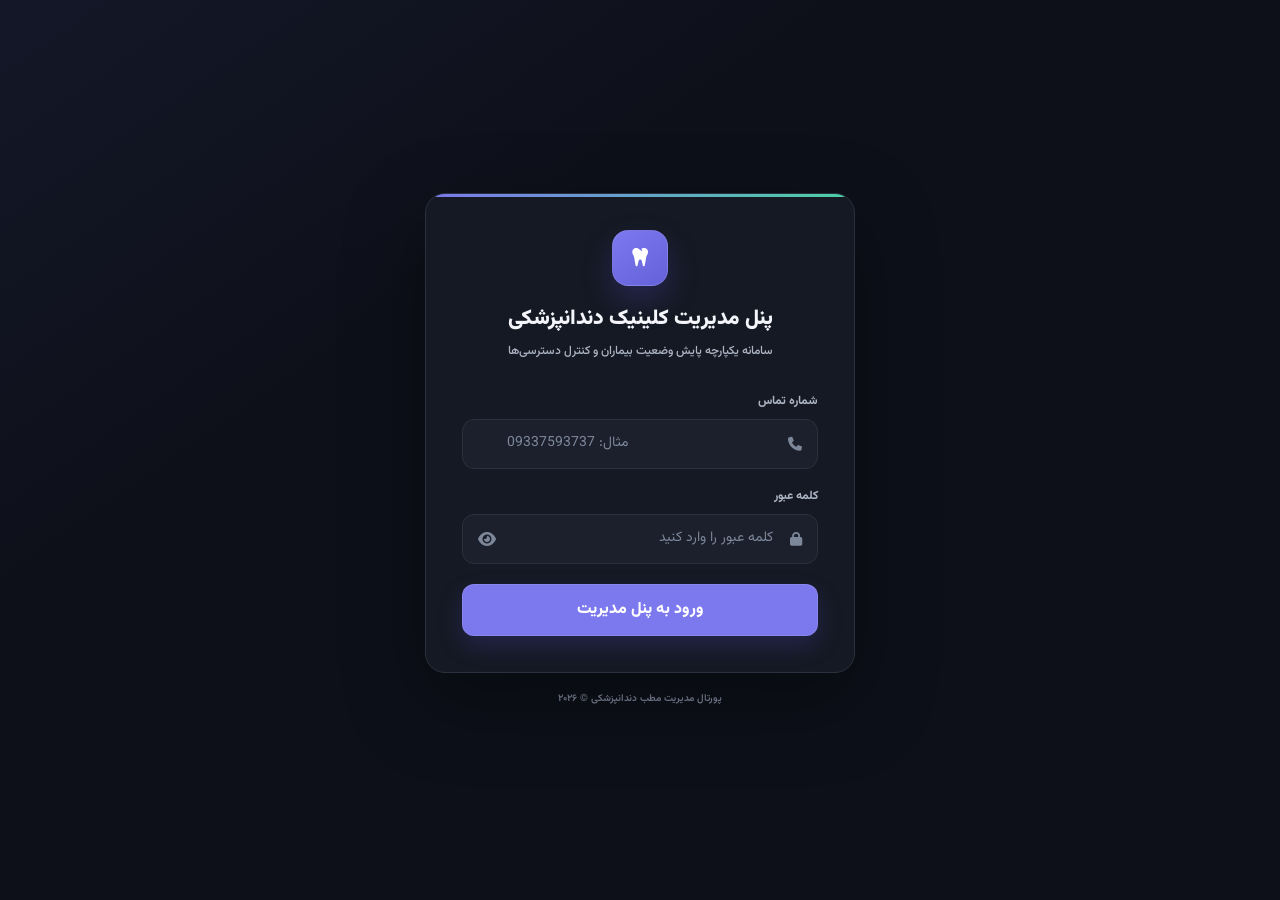
<file: index.html>
<!DOCTYPE html>
<html lang="fa" dir="rtl">
<head>
    <meta charset="UTF-8">
    <meta name="viewport" content="width=device-width, initial-scale=1.0, viewport-fit=cover">
    <meta name="theme-color" content="#0d1019">
    <title>ورود به پنل مدیریت کلینیک</title>
    <link rel="preconnect" href="https://fonts.googleapis.com">
    <link rel="preconnect" href="https://fonts.gstatic.com" crossorigin>
    <link rel="preconnect" href="https://cdnjs.cloudflare.com" crossorigin>
    <link href="https://fonts.googleapis.com/css2?family=Vazirmatn:wght@300;400;500;600;700;800;900&display=swap" rel="stylesheet">
    <link rel="stylesheet" href="https://cdnjs.cloudflare.com/ajax/libs/font-awesome/6.5.0/css/all.min.css">
    <link rel="stylesheet" href="css/login.css">
</head>
<body>
    <main class="login-shell">
        <section class="login-card" id="loginCard" aria-labelledby="loginTitle">
            <header class="login-header">
                <div class="login-brand-mark" aria-hidden="true">
                    <i class="fas fa-tooth"></i>
                </div>
                <h1 id="loginTitle">پنل مدیریت کلینیک دندانپزشکی</h1>
                <p>سامانه یکپارچه پایش وضعیت بیماران و کنترل دسترسی‌ها</p>
            </header>

            <div id="errorAlert" class="login-alert" role="alert" aria-live="assertive" hidden>
                <i class="fas fa-circle-exclamation" aria-hidden="true"></i>
                <span id="errorMessage">نام کاربری یا کلمه عبور اشتباه است</span>
            </div>

            <form id="loginForm" class="login-form" novalidate>
                <div class="login-field">
                    <label for="username">شماره تماس</label>
                    <div class="login-input-shell">
                        <i class="fas fa-phone login-input-icon" aria-hidden="true"></i>
                        <input type="tel" id="username" class="login-input" placeholder="مثال: 09337593737" required inputmode="numeric" autocomplete="username" dir="ltr" aria-describedby="errorMessage">
                    </div>
                </div>

                <div class="login-field">
                    <label for="password">کلمه عبور</label>
                    <div class="login-input-shell">
                        <i class="fas fa-lock login-input-icon" aria-hidden="true"></i>
                        <input type="password" id="password" class="login-input" placeholder="کلمه عبور را وارد کنید" required autocomplete="current-password" aria-describedby="errorMessage">
                        <button class="password-toggle" id="passwordToggle" type="button" aria-label="نمایش کلمه عبور" aria-pressed="false">
                            <i class="fas fa-eye" aria-hidden="true"></i>
                        </button>
                    </div>
                </div>

                <button type="submit" class="login-submit" id="submitBtn" aria-busy="false">
                    <span id="btnText">ورود به پنل مدیریت</span>
                    <span class="spinner" id="btnSpinner" aria-hidden="true"></span>
                </button>
            </form>
        </section>
        <p class="login-footer">پورتال مدیریت مطب دندانپزشکی © ۲۰۲۶</p>
    </main>

    <script src="js/vendor/supabase-2.110.7.js"></script>
    <script src="js/supabaseClient.js"></script>
    <script src="js/database.js"></script>
    <script src="js/auth.js"></script>
    <script src="js/login.js"></script>
</body>
</html>
</file>
<file: css/login.css>
:root {
    color-scheme: dark;
    --login-bg: #0d1019;
    --login-surface: #151923;
    --login-surface-soft: #1b202c;
    --login-text: #f3f5fa;
    --login-text-soft: #adb5c5;
    --login-text-muted: #7d879a;
    --login-border: #2a303d;
    --login-primary: #7c78ee;
    --login-primary-strong: #6561d8;
    --login-danger: #f07a84;
    --login-danger-soft: rgba(240, 122, 132, .1);
    --login-success: #4bd1a4;
    --login-shadow: 0 28px 80px rgba(0, 0, 0, .34);
    --login-ease: cubic-bezier(.2, .8, .2, 1);
}

* {
    box-sizing: border-box;
}

html {
    min-width: 320px;
    background: var(--login-bg);
}

body {
    display: grid;
    min-height: 100vh;
    min-height: 100svh;
    margin: 0;
    padding: 32px 20px;
    place-items: center;
    overflow-x: hidden;
    background:
        linear-gradient(145deg, rgba(124, 120, 238, .07), transparent 34%),
        var(--login-bg);
    color: var(--login-text);
    font-family: "Vazirmatn", sans-serif;
    line-height: 1.65;
    -webkit-font-smoothing: antialiased;
    text-rendering: optimizeLegibility;
}

button,
input {
    font: inherit;
}

button {
    -webkit-tap-highlight-color: transparent;
}

.login-shell {
    width: min(430px, 100%);
}

.login-card {
    position: relative;
    padding: 36px;
    overflow: hidden;
    border: 1px solid var(--login-border);
    border-radius: 20px;
    background: var(--login-surface);
    box-shadow: var(--login-shadow);
}

.login-card::before {
    position: absolute;
    inset: 0 0 auto;
    height: 3px;
    background: linear-gradient(90deg, var(--login-primary), #4bd1a4);
    content: "";
}

.login-header {
    margin-bottom: 30px;
    text-align: center;
}

.login-brand-mark {
    display: grid;
    width: 56px;
    height: 56px;
    margin: 0 auto 17px;
    place-items: center;
    border: 1px solid rgba(255, 255, 255, .1);
    border-radius: 16px;
    background: linear-gradient(145deg, var(--login-primary), var(--login-primary-strong));
    box-shadow: 0 14px 30px rgba(85, 81, 203, .26);
    color: #fff;
    font-size: 21px;
}

.login-header h1 {
    margin: 0;
    color: var(--login-text);
    font-size: 21px;
    font-weight: 900;
    letter-spacing: 0;
    line-height: 1.5;
}

.login-header p {
    max-width: 330px;
    margin: 8px auto 0;
    color: var(--login-text-soft);
    font-size: 12px;
    font-weight: 500;
}

.login-alert {
    display: flex;
    min-height: 44px;
    align-items: center;
    justify-content: center;
    gap: 9px;
    margin-bottom: 20px;
    padding: 10px 13px;
    border: 1px solid rgba(240, 122, 132, .24);
    border-radius: 11px;
    background: var(--login-danger-soft);
    color: #ff9ca5;
    font-size: 12px;
    font-weight: 650;
    text-align: center;
}

.login-alert[hidden] {
    display: none;
}

.login-alert i {
    flex: 0 0 auto;
    color: var(--login-danger);
}

.login-form {
    display: grid;
    gap: 18px;
}

.login-field {
    display: grid;
    gap: 7px;
}

.login-field label {
    color: var(--login-text-soft);
    font-size: 12px;
    font-weight: 700;
}

.login-input-shell {
    position: relative;
    display: flex;
    align-items: center;
}

.login-input {
    width: 100%;
    min-height: 50px;
    padding: 12px 44px 12px 44px;
    border: 1px solid var(--login-border);
    border-radius: 12px;
    outline: none;
    background: var(--login-surface-soft);
    color: var(--login-text);
    font-size: 14px;
    transition: border-color .2s ease, background-color .2s ease, box-shadow .2s ease;
}

.login-input:hover {
    border-color: #3a4252;
}

.login-input:focus {
    border-color: var(--login-primary);
    background: #1d2230;
    box-shadow: 0 0 0 4px rgba(124, 120, 238, .14);
}

.login-input::placeholder {
    color: var(--login-text-muted);
    opacity: 1;
}

.login-input[aria-invalid="true"] {
    border-color: var(--login-danger);
    box-shadow: 0 0 0 4px rgba(240, 122, 132, .12);
}

.login-input-icon {
    position: absolute;
    right: 16px;
    z-index: 1;
    color: var(--login-text-muted);
    font-size: 14px;
    pointer-events: none;
    transition: color .2s ease;
}

.login-input-shell:focus-within .login-input-icon {
    color: var(--login-primary);
}

.password-toggle {
    position: absolute;
    left: 7px;
    display: grid;
    width: 36px;
    height: 36px;
    place-items: center;
    border: 0;
    border-radius: 9px;
    background: transparent;
    color: var(--login-text-muted);
    cursor: pointer;
    transition: background-color .2s ease, color .2s ease;
}

.password-toggle:hover,
.password-toggle:focus-visible {
    outline: none;
    background: rgba(255, 255, 255, .06);
    color: var(--login-text);
}

.login-submit {
    display: flex;
    width: 100%;
    min-height: 50px;
    align-items: center;
    justify-content: center;
    gap: 9px;
    margin-top: 2px;
    padding: 12px 18px;
    border: 1px solid rgba(255, 255, 255, .1);
    border-radius: 12px;
    background: var(--login-primary);
    box-shadow: 0 10px 24px rgba(85, 81, 203, .24);
    color: #fff;
    cursor: pointer;
    font-weight: 800;
    transition: transform .2s var(--login-ease), background-color .2s ease, box-shadow .2s ease;
}

.login-submit:hover:not(:disabled) {
    background: #8581f2;
    box-shadow: 0 14px 30px rgba(85, 81, 203, .3);
    transform: translateY(-1px);
}

.login-submit:active:not(:disabled) {
    transform: translateY(0);
}

.login-submit:focus-visible {
    outline: 3px solid rgba(124, 120, 238, .3);
    outline-offset: 3px;
}

.login-submit:disabled {
    cursor: wait;
    opacity: .72;
}

.login-submit.is-success {
    background: #168764;
    box-shadow: 0 10px 24px rgba(22, 135, 100, .22);
}

.spinner {
    display: none;
    width: 18px;
    height: 18px;
    border: 2px solid rgba(255, 255, 255, .35);
    border-top-color: #fff;
    border-radius: 50%;
    animation: login-spin .75s linear infinite;
}

.login-submit[aria-busy="true"] .spinner {
    display: block;
}

.login-footer {
    margin: 18px 0 0;
    color: var(--login-text-muted);
    font-size: 10px;
    font-weight: 600;
    text-align: center;
}

@keyframes login-spin {
    to {
        transform: rotate(360deg);
    }
}

@keyframes login-shake {
    0%,
    100% {
        transform: translateX(0);
    }
    25% {
        transform: translateX(-5px);
    }
    75% {
        transform: translateX(5px);
    }
}

.shake {
    animation: login-shake .3s ease-in-out;
}

@media (max-width: 520px) {
    body {
        align-items: start;
        padding: max(22px, env(safe-area-inset-top)) 14px max(22px, env(safe-area-inset-bottom));
    }

    .login-shell {
        margin-top: 5vh;
    }

    .login-card {
        padding: 28px 22px;
        border-radius: 16px;
    }

    .login-header {
        margin-bottom: 25px;
    }

    .login-header h1 {
        font-size: 19px;
    }
}

@media (prefers-reduced-motion: reduce) {
    *,
    *::before,
    *::after {
        scroll-behavior: auto !important;
        animation-duration: .01ms !important;
        animation-iteration-count: 1 !important;
        transition-duration: .01ms !important;
    }
}
</file>
<file: css/dashboard.css>
:root {
    color-scheme: light;
    --bg: #f5f7fb;
    --surface: #ffffff;
    --surface-soft: #f8fafc;
    --surface-raised: #ffffff;
    --text: #162033;
    --text-soft: #5f6b7e;
    --text-muted: #8a94a6;
    --border: #e7eaf0;
    --border-strong: #d9dee8;
    --primary: #5b5bd6;
    --primary-strong: #4848bd;
    --primary-soft: #eeeeff;
    --green: #16a879;
    --green-soft: #e8f8f2;
    --amber: #e59734;
    --amber-soft: #fff5e6;
    --red: #df5b67;
    --red-soft: #fff0f1;
    --sidebar: #151a2d;
    --sidebar-soft: #20263c;
    --sidebar-text: #f7f8fc;
    --sidebar-muted: #9da6bd;
    --shadow-sm: 0 1px 2px rgba(16, 24, 40, .03), 0 5px 18px rgba(16, 24, 40, .035);
    --shadow-md: 0 18px 48px rgba(31, 38, 60, .09);
    --radius-sm: 12px;
    --radius-md: 18px;
    --radius-lg: 24px;
    --sidebar-width: 274px;
    --ease: cubic-bezier(.2, .8, .2, 1);
}

body.dark {
    color-scheme: dark;
    --bg: #0d1019;
    --surface: #151923;
    --surface-soft: #1b202c;
    --surface-raised: #1b202c;
    --text: #f3f5fa;
    --text-soft: #adb5c5;
    --text-muted: #7d879a;
    --border: #252b38;
    --border-strong: #343b4b;
    --primary: #8b87f5;
    --primary-strong: #a19efa;
    --primary-soft: #262547;
    --green: #4bd1a4;
    --green-soft: #17372f;
    --amber: #f1b65f;
    --amber-soft: #3b2d19;
    --red: #f07a84;
    --red-soft: #3b2027;
    --sidebar: #11141f;
    --sidebar-soft: #1b1f2d;
    --shadow-sm: 0 1px 2px rgba(0, 0, 0, .2), 0 10px 24px rgba(0, 0, 0, .12);
    --shadow-md: 0 22px 60px rgba(0, 0, 0, .28);
}

* {
    box-sizing: border-box;
}

html {
    scroll-behavior: smooth;
}

body {
    margin: 0;
    min-width: 320px;
    background: var(--bg);
    color: var(--text);
    font-family: "Vazirmatn", sans-serif;
    font-size: 14px;
    line-height: 1.65;
    transition: background-color .25s ease, color .25s ease;
}

.hidden {
    display: none !important;
}

body.modal-open {
    overflow: hidden;
}

button,
input,
select {
    font: inherit;
}

button,
a {
    -webkit-tap-highlight-color: transparent;
}

button {
    color: inherit;
}

a {
    color: inherit;
    text-decoration: none;
}

.skip-link {
    position: fixed;
    top: 12px;
    right: 12px;
    z-index: 1000;
    padding: 10px 16px;
    border-radius: 10px;
    background: var(--text);
    color: var(--surface);
    transform: translateY(-150%);
}

.skip-link:focus {
    transform: translateY(0);
}

.app-shell {
    min-height: 100vh;
}

.sidebar {
    position: fixed;
    inset: 0 0 0 auto;
    z-index: 70;
    display: flex;
    width: var(--sidebar-width);
    flex-direction: column;
    padding: 22px 18px 18px;
    overflow: hidden;
    background: var(--sidebar);
    color: var(--sidebar-text);
    transition: transform .35s var(--ease);
}

.sidebar::before {
    position: absolute;
    top: -120px;
    right: -120px;
    width: 280px;
    height: 280px;
    border-radius: 50%;
    background: radial-gradient(circle, rgba(115, 111, 242, .18), transparent 68%);
    content: "";
    pointer-events: none;
}

.sidebar-brand,
.sidebar-profile,
.clinic-status {
    position: relative;
    z-index: 1;
}

.sidebar-brand {
    display: flex;
    align-items: center;
    gap: 12px;
    padding: 4px 4px 24px;
    border-bottom: 1px solid rgba(255, 255, 255, .08);
}

.brand-mark {
    display: grid;
    width: 44px;
    height: 44px;
    flex: 0 0 44px;
    place-items: center;
    border: 1px solid rgba(255, 255, 255, .14);
    border-radius: 14px;
    background: linear-gradient(145deg, #706df0, #4e4bb9);
    box-shadow: 0 9px 22px rgba(62, 58, 175, .35);
    font-size: 18px;
}

.brand-copy {
    min-width: 0;
}

.brand-copy strong,
.brand-copy span {
    display: block;
}

.brand-copy strong {
    font-size: 14px;
    font-weight: 800;
}

.brand-copy span {
    margin-top: 2px;
    color: var(--sidebar-muted);
    font-size: 10px;
}

.sidebar-close {
    display: none !important;
    margin-right: auto;
    background: rgba(255, 255, 255, .08) !important;
    color: #fff !important;
}

.sidebar-nav {
    flex: 1;
    margin: 24px 0;
    overflow-y: auto;
    scrollbar-width: none;
}

.sidebar-nav::-webkit-scrollbar {
    display: none;
}

.nav-label {
    display: block;
    margin: 0 12px 9px;
    color: #7e879e;
    font-size: 10px;
    font-weight: 700;
}

.nav-label-spaced {
    margin-top: 25px;
}

.nav-item {
    display: flex;
    width: 100%;
    min-height: 45px;
    align-items: center;
    gap: 12px;
    margin-bottom: 5px;
    padding: 0 13px;
    border: 0;
    border-radius: 12px;
    background: transparent;
    color: var(--sidebar-muted);
    cursor: pointer;
    font-size: 12px;
    font-weight: 600;
    text-align: right;
    transition: background .2s ease, color .2s ease, transform .2s ease;
}

.nav-item:hover,
.nav-item:focus-visible {
    background: rgba(255, 255, 255, .065);
    color: #fff;
    outline: none;
    transform: translateX(-2px);
}

.nav-item.is-active {
    background: linear-gradient(90deg, rgba(109, 105, 235, .25), rgba(109, 105, 235, .14));
    color: #fff;
    box-shadow: inset -3px 0 #7773ee;
}

.nav-item i {
    width: 18px;
    color: #929bb2;
    font-size: 14px;
    text-align: center;
}

.nav-item.is-active i {
    color: #aaa8ff;
}

.nav-item kbd,
.command-search kbd,
.search-field kbd {
    margin-right: auto;
    border: 1px solid rgba(255, 255, 255, .12);
    border-radius: 6px;
    color: #858ea4;
    font-family: inherit;
    font-size: 9px;
    font-weight: 600;
    line-height: 20px;
    padding-inline: 6px;
}

.nav-count,
.theme-state-label {
    margin-right: auto;
    color: #a8b0c4;
    font-size: 10px;
}

.sidebar-footer {
    position: relative;
}

.clinic-status {
    --sidebar-health-accent: #f1b65f;
    display: grid;
    width: 100%;
    grid-template-columns: auto minmax(0, 1fr) auto;
    align-items: center;
    gap: 10px;
    margin-bottom: 10px;
    padding: 12px;
    border: 1px solid color-mix(in srgb, var(--sidebar-health-accent) 20%, rgba(255, 255, 255, .07));
    border-radius: 12px;
    outline: 0;
    background: color-mix(in srgb, var(--sidebar-health-accent) 5%, rgba(255, 255, 255, .035));
    color: inherit;
    cursor: pointer;
    font-family: inherit;
    text-align: right;
    transition: border-color .2s ease, background .2s ease, transform .2s var(--ease);
}

.clinic-status:hover,
.clinic-status:focus-visible {
    border-color: color-mix(in srgb, var(--sidebar-health-accent) 42%, rgba(255, 255, 255, .1));
    background: color-mix(in srgb, var(--sidebar-health-accent) 9%, rgba(255, 255, 255, .04));
    transform: translateY(-1px);
}

.clinic-status[data-state="healthy"] {
    --sidebar-health-accent: #45d29f;
}

.clinic-status[data-state="degraded"],
.clinic-status[data-state="checking"] {
    --sidebar-health-accent: #f1b65f;
}

.clinic-status[data-state="offline"],
.clinic-status[data-state="error"] {
    --sidebar-health-accent: #ff7e89;
}

.status-indicator {
    width: 8px;
    height: 8px;
    flex: 0 0 8px;
    border-radius: 50%;
    background: var(--sidebar-health-accent);
    box-shadow: 0 0 0 5px color-mix(in srgb, var(--sidebar-health-accent) 12%, transparent);
    color: var(--sidebar-health-accent);
}

.clinic-status[data-state="checking"] .status-indicator {
    animation: healthPulse 1.5s ease-in-out infinite;
}

.clinic-status-copy,
.clinic-status-copy strong,
.clinic-status-copy span {
    display: block;
}

.clinic-status-copy {
    min-width: 0;
}

.clinic-status-copy strong {
    overflow: hidden;
    font-size: 10px;
    text-overflow: ellipsis;
    white-space: nowrap;
}

.clinic-status-copy span {
    margin-top: 2px;
    overflow: hidden;
    color: var(--sidebar-muted);
    font-size: 8px;
    text-overflow: ellipsis;
    white-space: nowrap;
}

.clinic-status-arrow {
    color: color-mix(in srgb, var(--sidebar-health-accent) 65%, var(--sidebar-muted));
    font-size: 9px;
    transition: transform .2s var(--ease);
}

.clinic-status:hover .clinic-status-arrow,
.clinic-status:focus-visible .clinic-status-arrow {
    transform: translateX(-2px);
}

.sidebar-profile {
    display: flex;
    width: 100%;
    align-items: center;
    gap: 10px;
    padding: 10px;
    border: 0;
    border-radius: 13px;
    background: transparent;
    color: inherit;
    cursor: pointer;
    text-align: right;
    transition: background .2s ease;
}

.sidebar-profile:hover {
    background: rgba(255, 255, 255, .06);
}

.profile-avatar {
    display: grid;
    width: 38px;
    height: 38px;
    flex: 0 0 38px;
    place-items: center;
    border: 1px solid rgba(255, 255, 255, .1);
    border-radius: 12px;
    background: var(--sidebar-soft);
    color: #b9b7ff;
}

.profile-copy {
    flex: 1;
}

.profile-copy strong,
.profile-copy small {
    display: block;
}

.profile-copy strong {
    font-size: 10px;
}

.profile-copy small {
    color: var(--sidebar-muted);
    font-size: 8px;
}

.sidebar-profile > i {
    color: #7e879c;
}

.settings-dropdown {
    position: absolute;
    right: 0;
    bottom: 58px;
    left: 0;
    z-index: 10;
    visibility: hidden;
    padding: 8px;
    border: 1px solid rgba(255, 255, 255, .1);
    border-radius: 15px;
    background: #242a3c;
    box-shadow: 0 20px 55px rgba(0, 0, 0, .34);
    opacity: 0;
    transform: translateY(8px) scale(.97);
    transform-origin: bottom;
    transition: .2s var(--ease);
}

.settings-dropdown.is-open {
    visibility: visible;
    opacity: 1;
    transform: translateY(0) scale(1);
}

.settings-heading,
.settings-row {
    display: flex;
    align-items: center;
    justify-content: space-between;
}

.settings-heading {
    padding: 7px 9px 10px;
    color: #adb5c8;
    font-size: 9px;
}

.role-badge {
    padding: 2px 7px;
    border-radius: 20px;
    background: rgba(117, 112, 238, .18);
    color: #b7b4ff;
}

.settings-row {
    width: 100%;
    padding: 10px;
    border: 0;
    border-radius: 10px;
    background: transparent;
    color: #e7e9ef;
    cursor: pointer;
    font-size: 10px;
    text-align: right;
}

.settings-row:hover {
    background: rgba(255, 255, 255, .06);
}

.settings-row i {
    width: 18px;
    color: #a9a6ff;
}

.settings-danger {
    color: #ff9da5;
}

.settings-danger i {
    color: #ff7e89;
}

.workspace {
    min-height: 100vh;
    margin-right: var(--sidebar-width);
}

.topbar {
    position: sticky;
    top: 0;
    z-index: 40;
    display: flex;
    min-height: 82px;
    align-items: center;
    justify-content: space-between;
    gap: 20px;
    padding: 15px clamp(22px, 3vw, 46px);
    border-bottom: 1px solid color-mix(in srgb, var(--border) 80%, transparent);
    background: color-mix(in srgb, var(--bg) 86%, transparent);
    backdrop-filter: blur(10px);
    -webkit-backdrop-filter: blur(10px);
}

.topbar-start,
.topbar-actions,
.welcome-actions,
.panel-header,
.section-header {
    display: flex;
    align-items: center;
}

.topbar-start {
    gap: 13px;
}

.page-heading .eyebrow {
    display: block;
    color: var(--text-muted);
    font-size: 9px;
    font-weight: 700;
}

.page-heading h1 {
    margin: 1px 0 0;
    font-size: 18px;
    font-weight: 800;
    letter-spacing: -.025em;
}

.topbar-actions {
    gap: 10px;
}

.icon-button,
.view-toggle button,
.panel-action {
    display: grid;
    width: 40px;
    height: 40px;
    place-items: center;
    border: 1px solid var(--border);
    border-radius: 12px;
    background: var(--surface);
    color: var(--text-soft);
    cursor: pointer;
    box-shadow: var(--shadow-sm);
    transition: transform .2s var(--ease), border-color .2s ease, color .2s ease, background .2s ease;
}

.icon-button:hover,
.view-toggle button:hover,
.panel-action:hover {
    border-color: var(--border-strong);
    color: var(--primary);
    transform: translateY(-1px);
}

.mobile-menu-button {
    display: none;
}

.command-search {
    display: flex;
    width: min(280px, 24vw);
    height: 40px;
    align-items: center;
    gap: 9px;
    padding: 0 12px;
    border: 1px solid var(--border);
    border-radius: 12px;
    background: var(--surface);
    color: var(--text-muted);
    cursor: pointer;
    font-size: 10px;
    text-align: right;
    box-shadow: var(--shadow-sm);
    transition: border-color .2s ease, box-shadow .2s ease;
}

.command-search:hover {
    border-color: color-mix(in srgb, var(--primary) 45%, var(--border));
    box-shadow: 0 0 0 3px var(--primary-soft);
}

.command-search kbd,
.search-field kbd {
    border-color: var(--border);
    color: var(--text-muted);
}

.primary-button,
.secondary-button {
    display: inline-flex;
    min-height: 40px;
    align-items: center;
    justify-content: center;
    gap: 8px;
    padding: 0 16px;
    border: 1px solid transparent;
    border-radius: 12px;
    cursor: pointer;
    font-size: 10px;
    font-weight: 800;
    transition: transform .2s var(--ease), box-shadow .2s ease, background .2s ease;
}

.primary-button {
    background: var(--primary);
    color: #fff;
    box-shadow: 0 9px 22px color-mix(in srgb, var(--primary) 25%, transparent);
}

.primary-button:hover {
    background: var(--primary-strong);
    box-shadow: 0 12px 28px color-mix(in srgb, var(--primary) 32%, transparent);
    transform: translateY(-2px);
}

.secondary-button {
    border-color: var(--border);
    background: var(--surface);
    color: var(--text-soft);
}

.secondary-button:hover {
    border-color: var(--border-strong);
    color: var(--primary);
    transform: translateY(-1px);
}

main {
    width: min(1480px, 100%);
    margin: 0 auto;
    padding: 30px clamp(22px, 3vw, 46px) 80px;
}

.welcome-strip {
    position: relative;
    display: flex;
    min-height: 148px;
    align-items: center;
    justify-content: space-between;
    gap: 30px;
    margin-bottom: 22px;
    padding: 27px 30px;
    overflow: hidden;
    border: 1px solid var(--border);
    border-radius: var(--radius-lg);
    background:
        linear-gradient(100deg, color-mix(in srgb, var(--surface) 96%, var(--primary) 4%), var(--surface));
    box-shadow: var(--shadow-sm);
}

.welcome-strip::after {
    position: absolute;
    top: 50%;
    left: 2%;
    width: 230px;
    height: 230px;
    border: 1px solid color-mix(in srgb, var(--primary) 10%, transparent);
    border-radius: 50%;
    box-shadow: 0 0 0 34px color-mix(in srgb, var(--primary) 3%, transparent), 0 0 0 70px color-mix(in srgb, var(--primary) 2%, transparent);
    content: "";
    pointer-events: none;
    transform: translateY(-50%);
}

.welcome-strip > * {
    position: relative;
    z-index: 1;
}

.section-kicker,
.panel-kicker {
    color: var(--primary);
    font-size: 9px;
    font-weight: 800;
}

.section-kicker {
    display: inline-flex;
    align-items: center;
    gap: 7px;
}

.live-dot {
    width: 7px;
    height: 7px;
    border-radius: 50%;
    background: var(--green);
    box-shadow: 0 0 0 5px var(--green-soft);
}

.welcome-strip h2 {
    margin: 8px 0 4px;
    font-size: clamp(20px, 2.3vw, 28px);
    font-weight: 900;
    letter-spacing: -.045em;
}

.welcome-strip p {
    margin: 0;
    color: var(--text-soft);
    font-size: 11px;
}

.welcome-actions {
    flex: 0 0 auto;
    gap: 9px;
}

.database-status-center {
    --health-accent: var(--amber);
    --health-soft: var(--amber-soft);
    position: relative;
    margin-bottom: 18px;
    padding: 20px;
    overflow: hidden;
    animation: statusCenterReveal .55s var(--ease) both;
    isolation: isolate;
    scroll-margin-top: 104px;
}

.database-status-center::before {
    position: absolute;
    top: 0;
    right: 24px;
    left: 24px;
    height: 2px;
    border-radius: 0 0 8px 8px;
    background: linear-gradient(90deg, transparent, var(--health-accent), transparent);
    content: "";
    opacity: .85;
    transition: background .25s ease;
}

.database-status-center[data-state="healthy"] {
    --health-accent: var(--green);
    --health-soft: var(--green-soft);
}

.database-status-center[data-state="checking"],
.database-status-center[data-state="degraded"] {
    --health-accent: var(--amber);
    --health-soft: var(--amber-soft);
}

.database-status-center[data-state="offline"],
.database-status-center[data-state="error"] {
    --health-accent: var(--red);
    --health-soft: var(--red-soft);
}

.database-status-header {
    display: flex;
    align-items: center;
    justify-content: space-between;
    gap: 24px;
}

.database-status-heading {
    display: flex;
    min-width: 0;
    align-items: center;
    gap: 14px;
}

.database-status-icon {
    position: relative;
    display: grid;
    width: 48px;
    height: 48px;
    flex: 0 0 48px;
    place-items: center;
    border: 1px solid color-mix(in srgb, var(--health-accent) 18%, var(--border));
    border-radius: 15px;
    background: var(--health-soft);
    color: var(--health-accent);
    font-size: 17px;
    transition: color .25s ease, background .25s ease, border-color .25s ease;
}

.database-status-pulse {
    position: absolute;
    top: -3px;
    left: -3px;
    width: 11px;
    height: 11px;
    border: 3px solid var(--surface);
    border-radius: 50%;
    background: var(--health-accent);
}

.database-status-center[data-state="checking"] .database-status-pulse {
    animation: healthPulse 1.5s ease-in-out infinite;
}

.database-status-center[data-state="checking"] #databaseStatusIcon {
    animation: spin 1.1s linear infinite;
}

.database-status-heading > div {
    min-width: 0;
}

.database-status-title-row {
    display: flex;
    align-items: center;
    gap: 9px;
}

.database-status-title-row h2 {
    margin: 3px 0 1px;
    color: var(--text);
    font-size: 15px;
    font-weight: 850;
}

.database-health-badge {
    display: inline-flex;
    min-height: 23px;
    align-items: center;
    gap: 5px;
    padding: 0 9px;
    border: 1px solid color-mix(in srgb, var(--health-accent) 22%, transparent);
    border-radius: 999px;
    background: var(--health-soft);
    color: var(--health-accent);
    font-size: 8px;
    font-weight: 850;
    white-space: nowrap;
}

.database-health-badge::before {
    width: 5px;
    height: 5px;
    border-radius: 50%;
    background: currentColor;
    content: "";
}

.database-status-heading p {
    margin: 0;
    color: var(--text-muted);
    font-size: 9px;
    line-height: 1.8;
}

.database-status-actions {
    display: flex;
    flex: 0 0 auto;
    align-items: center;
    gap: 8px;
}

.database-last-check {
    display: grid;
    min-width: 142px;
    grid-template-columns: auto 1fr;
    align-items: center;
    column-gap: 7px;
    padding-left: 9px;
    color: var(--text-muted);
}

.database-last-check i {
    grid-row: 1 / span 2;
    color: var(--health-accent);
    font-size: 12px;
}

.database-last-check span,
.database-last-check strong {
    display: block;
}

.database-last-check span {
    font-size: 7px;
}

.database-last-check strong {
    color: var(--text-soft);
    font-size: 8px;
    font-weight: 750;
    white-space: nowrap;
}

.database-details-button,
.database-retry-button {
    display: inline-flex;
    min-height: 38px;
    align-items: center;
    justify-content: center;
    gap: 7px;
    padding: 0 12px;
    border: 1px solid var(--border);
    border-radius: 11px;
    outline: 0;
    background: var(--surface-soft);
    color: var(--text-soft);
    cursor: pointer;
    font-family: inherit;
    font-size: 8px;
    font-weight: 800;
    transition: transform .2s var(--ease), border-color .2s ease, color .2s ease, background .2s ease;
}

.database-retry-button {
    border-color: color-mix(in srgb, var(--health-accent) 20%, var(--border));
    background: var(--health-soft);
    color: var(--health-accent);
}

.database-details-button:hover,
.database-details-button:focus-visible,
.database-retry-button:hover,
.database-retry-button:focus-visible {
    border-color: color-mix(in srgb, var(--health-accent) 38%, var(--border));
    color: var(--health-accent);
    transform: translateY(-1px);
}

.database-details-button:disabled,
.database-retry-button:disabled {
    cursor: wait;
    opacity: .62;
    transform: none;
}

.database-details-chevron {
    margin-right: 2px;
    font-size: 7px;
    transition: transform .25s var(--ease);
}

.database-status-center.is-expanded .database-details-chevron {
    transform: rotate(180deg);
}

.database-retry-button.is-loading i {
    animation: spin .8s linear infinite;
}

.database-health-grid {
    display: grid;
    grid-template-columns: repeat(4, minmax(0, 1fr));
    gap: 9px;
    margin-top: 17px;
    padding-top: 16px;
    border-top: 1px solid var(--border);
}

.database-health-item {
    --item-accent: var(--amber);
    position: relative;
    display: grid;
    min-width: 0;
    min-height: 74px;
    grid-template-columns: auto minmax(0, 1fr) auto;
    align-items: center;
    gap: 10px;
    padding: 11px 12px;
    border: 1px solid color-mix(in srgb, var(--item-accent) 11%, var(--border));
    border-radius: 13px;
    background: color-mix(in srgb, var(--item-accent) 2.5%, var(--surface-soft));
    transition: border-color .25s ease, background .25s ease, transform .2s var(--ease);
}

.database-health-item:hover {
    border-color: color-mix(in srgb, var(--item-accent) 25%, var(--border));
    transform: translateY(-1px);
}

.database-health-item[data-status="healthy"] {
    --item-accent: var(--green);
}

.database-health-item[data-status="warning"],
.database-health-item[data-status="checking"] {
    --item-accent: var(--amber);
}

.database-health-item[data-status="error"],
.database-health-item[data-status="offline"] {
    --item-accent: var(--red);
}

.database-health-item-icon {
    display: grid;
    width: 34px;
    height: 34px;
    place-items: center;
    border-radius: 10px;
    background: color-mix(in srgb, var(--item-accent) 11%, var(--surface));
    color: var(--item-accent);
    font-size: 12px;
}

.database-health-item-copy {
    display: block;
    min-width: 0;
}

.database-health-item-copy small,
.database-health-item-copy strong,
.database-health-item-copy span {
    display: block;
    overflow: hidden;
    text-overflow: ellipsis;
    white-space: nowrap;
}

.database-health-item-copy small {
    color: var(--text-muted);
    font-size: 7px;
    font-weight: 650;
}

.database-health-item-copy strong {
    margin-top: 1px;
    color: var(--text);
    font-size: 10px;
    font-weight: 850;
}

.database-health-item-copy span {
    margin-top: 1px;
    color: var(--text-muted);
    font-size: 7px;
}

.database-health-dot {
    width: 7px;
    height: 7px;
    border-radius: 50%;
    background: var(--item-accent);
    box-shadow: 0 0 0 4px color-mix(in srgb, var(--item-accent) 10%, transparent);
    color: var(--item-accent);
}

.database-health-item[data-status="checking"] .database-health-dot {
    animation: healthPulse 1.5s ease-in-out infinite;
}

.database-status-details {
    display: grid;
    grid-template-rows: 0fr;
    opacity: 0;
    transition: grid-template-rows .35s var(--ease), opacity .25s ease;
}

.database-status-center.is-expanded .database-status-details {
    grid-template-rows: 1fr;
    opacity: 1;
}

.database-status-details-inner {
    display: grid;
    min-height: 0;
    grid-template-columns: minmax(260px, .9fr) minmax(0, 1.3fr);
    gap: 10px;
    overflow: hidden;
}

.database-status-center.is-expanded .database-status-details-inner {
    margin-top: 10px;
}

.database-alert {
    --alert-accent: var(--primary);
    display: flex;
    min-width: 0;
    align-items: flex-start;
    gap: 10px;
    padding: 13px;
    border: 1px solid color-mix(in srgb, var(--alert-accent) 16%, var(--border));
    border-radius: 13px;
    background: color-mix(in srgb, var(--alert-accent) 5%, var(--surface-soft));
}

.database-alert[data-severity="success"] {
    --alert-accent: var(--green);
}

.database-alert[data-severity="warning"] {
    --alert-accent: var(--amber);
}

.database-alert[data-severity="error"] {
    --alert-accent: var(--red);
}

.database-alert-icon {
    display: grid;
    width: 29px;
    height: 29px;
    flex: 0 0 29px;
    place-items: center;
    border-radius: 9px;
    background: color-mix(in srgb, var(--alert-accent) 12%, var(--surface));
    color: var(--alert-accent);
    font-size: 10px;
}

.database-alert > div {
    min-width: 0;
}

.database-alert strong {
    display: block;
    color: var(--text);
    font-size: 9px;
}

.database-alert p {
    margin: 3px 0 0;
    color: var(--text-soft);
    font-size: 8px;
    line-height: 1.8;
}

.database-alert code {
    display: block;
    max-width: 100%;
    margin-top: 7px;
    padding: 7px 8px;
    overflow: auto;
    border-radius: 8px;
    background: color-mix(in srgb, var(--alert-accent) 8%, var(--surface));
    color: var(--alert-accent);
    font-family: Consolas, monospace;
    font-size: 7px;
    line-height: 1.7;
    text-align: left;
    white-space: pre-wrap;
}

.database-diagnostics {
    display: grid;
    min-width: 0;
    grid-template-columns: repeat(2, minmax(0, 1fr));
    gap: 1px;
    margin: 0;
    overflow: hidden;
    border: 1px solid var(--border);
    border-radius: 13px;
    background: var(--border);
}

.database-diagnostics div {
    min-width: 0;
    padding: 10px 12px;
    background: var(--surface-soft);
}

.database-diagnostics dt {
    color: var(--text-muted);
    font-size: 7px;
}

.database-diagnostics dd {
    margin: 3px 0 0;
    overflow: hidden;
    color: var(--text-soft);
    font-size: 8px;
    font-weight: 750;
    line-height: 1.65;
    text-overflow: ellipsis;
}

.metrics-grid {
    display: grid;
    grid-template-columns: repeat(4, minmax(0, 1fr));
    gap: 16px;
    margin-bottom: 18px;
}

.metric-card,
.panel {
    border: 1px solid var(--border);
    background: var(--surface);
    box-shadow: var(--shadow-sm);
}

.metric-card {
    position: relative;
    min-height: 164px;
    padding: 19px;
    overflow: hidden;
    border-radius: var(--radius-md);
    transition: transform .25s var(--ease), box-shadow .25s ease, border-color .25s ease;
}

.metric-card:hover {
    border-color: color-mix(in srgb, var(--primary) 23%, var(--border));
    box-shadow: var(--shadow-md);
    transform: translateY(-4px);
}

.metric-primary {
    background: linear-gradient(145deg, var(--primary), #4948af);
    color: #fff;
}

.metric-primary::after {
    position: absolute;
    bottom: -90px;
    left: -45px;
    width: 190px;
    height: 190px;
    border: 1px solid rgba(255, 255, 255, .12);
    border-radius: 50%;
    box-shadow: 0 0 0 30px rgba(255, 255, 255, .035);
    content: "";
}

.metric-top,
.metric-caption {
    display: flex;
    align-items: center;
    justify-content: space-between;
}

.metric-icon {
    display: grid;
    width: 38px;
    height: 38px;
    place-items: center;
    border-radius: 12px;
    background: rgba(255, 255, 255, .14);
    color: #fff;
}

.metric-icon-indigo {
    background: var(--primary-soft);
    color: var(--primary);
}

.metric-icon-green {
    background: var(--green-soft);
    color: var(--green);
}

.metric-icon-amber {
    background: var(--amber-soft);
    color: var(--amber);
}

.metric-trend {
    display: inline-flex;
    align-items: center;
    gap: 5px;
    padding: 5px 8px;
    border-radius: 20px;
    font-size: 8px;
    font-weight: 700;
}

.trend-neutral {
    background: rgba(255, 255, 255, .12);
    color: rgba(255, 255, 255, .82);
}

.trend-indigo {
    background: var(--primary-soft);
    color: var(--primary);
}

.trend-green {
    background: var(--green-soft);
    color: var(--green);
}

.trend-amber {
    background: var(--amber-soft);
    color: var(--amber);
}

.mini-dot {
    width: 5px;
    height: 5px;
    border-radius: 50%;
    background: currentColor;
}

.metric-value {
    position: relative;
    z-index: 1;
    margin: 18px 0 7px;
    font-size: 31px;
    font-weight: 900;
    letter-spacing: -.04em;
    line-height: 1;
}

.metric-caption {
    position: relative;
    z-index: 1;
    align-items: flex-end;
}

.metric-caption strong,
.metric-caption span {
    display: block;
}

.metric-caption strong {
    font-size: 10px;
}

.metric-caption span {
    color: var(--text-muted);
    font-size: 8px;
}

.metric-primary .metric-caption span {
    color: rgba(255, 255, 255, .65);
}

.analytics-grid {
    display: grid;
    grid-template-columns: minmax(0, 1.65fr) minmax(310px, .8fr);
    gap: 18px;
    margin-bottom: 18px;
}

.panel {
    min-width: 0;
    border-radius: var(--radius-md);
}

.trend-panel,
.status-panel {
    min-height: 390px;
    padding: 22px;
}

.panel-header,
.section-header {
    justify-content: space-between;
    gap: 20px;
}

.panel-header h3,
.section-header h2 {
    margin: 3px 0 1px;
    font-size: 15px;
    font-weight: 800;
}

.panel-header p,
.section-header p {
    margin: 0;
    color: var(--text-muted);
    font-size: 9px;
}

.segmented-control,
.filter-chips,
.view-toggle {
    display: flex;
    align-items: center;
}

.segmented-control {
    padding: 3px;
    border: 1px solid var(--border);
    border-radius: 10px;
    background: var(--surface-soft);
}

.segmented-control button {
    min-width: 50px;
    padding: 6px 9px;
    border: 0;
    border-radius: 7px;
    background: transparent;
    color: var(--text-muted);
    cursor: pointer;
    font-size: 8px;
    font-weight: 700;
}

.segmented-control button.is-selected {
    background: var(--surface);
    color: var(--primary);
    box-shadow: var(--shadow-sm);
}

.chart-summary {
    display: flex;
    align-items: flex-end;
    justify-content: space-between;
    gap: 20px;
    margin: 19px 0 5px;
}

.chart-summary strong,
.chart-summary span {
    display: block;
}

.chart-summary strong {
    font-size: 24px;
    font-weight: 900;
    line-height: 1;
}

.chart-summary div span,
.chart-note {
    margin-top: 4px;
    color: var(--text-muted);
    font-size: 8px;
}

.chart-note {
    display: inline-flex !important;
    align-items: center;
    gap: 6px;
}

.trend-chart-wrap {
    position: relative;
    width: 100%;
    height: 260px;
}

.trend-chart {
    width: 100%;
    height: 100%;
    overflow: visible;
}

.chart-grid-line {
    stroke: var(--border);
    stroke-dasharray: 4 6;
    stroke-width: 1;
}

.chart-axis-label {
    fill: var(--text-muted);
    font-family: "Vazirmatn", sans-serif;
    font-size: 9px;
}

.chart-area {
    fill: url("#trendAreaGradient");
}

.chart-line {
    fill: none;
    stroke: var(--primary);
    stroke-linecap: round;
    stroke-linejoin: round;
    stroke-width: 3;
}

.chart-point {
    fill: var(--surface);
    stroke: var(--primary);
    stroke-width: 3;
    cursor: pointer;
    transition: r .2s ease;
}

.chart-point:hover,
.chart-point:focus {
    r: 7;
    outline: none;
}

.chart-tooltip {
    position: absolute;
    z-index: 5;
    visibility: hidden;
    min-width: 95px;
    padding: 8px 10px;
    border: 1px solid var(--border);
    border-radius: 10px;
    background: var(--surface-raised);
    color: var(--text);
    box-shadow: var(--shadow-md);
    opacity: 0;
    pointer-events: none;
    text-align: center;
    transform: translate(-50%, -100%);
    transition: opacity .15s ease;
}

.chart-tooltip.is-visible {
    visibility: visible;
    opacity: 1;
}

.chart-tooltip strong,
.chart-tooltip span {
    display: block;
}

.chart-tooltip strong {
    font-size: 11px;
}

.chart-tooltip span {
    color: var(--text-muted);
    font-size: 8px;
}

.donut-layout {
    display: flex;
    min-height: 290px;
    flex-direction: column;
    align-items: center;
    justify-content: center;
    gap: 20px;
}

.donut-wrap {
    position: relative;
    width: 190px;
    height: 190px;
}

.donut-wrap svg {
    width: 100%;
    height: 100%;
    overflow: visible;
    transform: rotate(-90deg);
}

.donut-track {
    fill: none;
    stroke: var(--surface-soft);
    stroke-width: 22;
}

.donut-segment {
    fill: none;
    stroke-linecap: round;
    stroke-width: 22;
    cursor: pointer;
    transition: opacity .2s ease, stroke-width .2s ease;
}

.donut-segment:hover,
.donut-segment:focus {
    opacity: .82;
    stroke-width: 27;
    outline: none;
}

.donut-center {
    position: absolute;
    inset: 0;
    display: grid;
    place-content: center;
    pointer-events: none;
    text-align: center;
}

.donut-center strong,
.donut-center span {
    display: block;
}

.donut-center strong {
    font-size: 25px;
    font-weight: 900;
}

.donut-center span {
    color: var(--text-muted);
    font-size: 8px;
}

.status-legend {
    display: grid;
    width: 100%;
    grid-template-columns: repeat(3, minmax(0, 1fr));
    gap: 7px;
}

.status-legend button {
    display: grid;
    min-width: 0;
    grid-template-columns: auto 1fr auto;
    align-items: center;
    gap: 6px;
    padding: 9px;
    border: 1px solid var(--border);
    border-radius: 10px;
    background: var(--surface-soft);
    color: var(--text-soft);
    cursor: pointer;
    font-size: 8px;
    text-align: right;
    transition: border-color .2s ease, background .2s ease;
}

.status-legend button:hover,
.status-legend button.is-selected {
    border-color: color-mix(in srgb, var(--primary) 35%, var(--border));
    background: var(--primary-soft);
}

.status-legend strong {
    color: var(--text);
    font-size: 10px;
}

.legend-dot {
    width: 7px;
    height: 7px;
    border-radius: 50%;
}

.dot-indigo {
    background: var(--primary);
}

.dot-green {
    background: var(--green);
}

.dot-amber {
    background: var(--amber);
}

.patients-section {
    padding: 22px;
    border: 1px solid var(--border);
    border-radius: var(--radius-md);
    background: var(--surface);
    box-shadow: var(--shadow-sm);
}

.view-toggle {
    gap: 5px;
}

.view-toggle button {
    width: 35px;
    height: 35px;
    box-shadow: none;
}

.view-toggle button.is-selected {
    border-color: color-mix(in srgb, var(--primary) 35%, var(--border));
    background: var(--primary-soft);
    color: var(--primary);
}

.patient-toolbar {
    display: grid;
    grid-template-columns: minmax(240px, 1fr) auto;
    align-items: center;
    gap: 14px;
    margin: 19px 0;
    padding: 12px;
    border-radius: 14px;
    background: var(--surface-soft);
}

.search-field {
    position: relative;
    display: flex;
    min-width: 0;
    height: 42px;
    align-items: center;
    gap: 9px;
    padding: 0 12px;
    border: 1px solid var(--border);
    border-radius: 11px;
    background: var(--surface);
    color: var(--text-muted);
    transition: border-color .2s ease, box-shadow .2s ease;
}

.search-field:focus-within {
    border-color: var(--primary);
    box-shadow: 0 0 0 3px var(--primary-soft);
}

.search-field input {
    width: 100%;
    min-width: 0;
    border: 0;
    outline: 0;
    background: transparent;
    color: var(--text);
    font-size: 10px;
}

.search-field input::placeholder {
    color: var(--text-muted);
}

.filter-chips {
    gap: 6px;
}

.filter-chips button {
    min-height: 36px;
    padding: 0 12px;
    border: 1px solid var(--border);
    border-radius: 10px;
    background: var(--surface);
    color: var(--text-soft);
    cursor: pointer;
    font-size: 9px;
    font-weight: 700;
    transition: .2s ease;
}

.filter-chips button:hover,
.filter-chips button.is-selected {
    border-color: var(--primary);
    background: var(--primary-soft);
    color: var(--primary);
}

#statusFilter {
    display: none;
    width: 100%;
    min-height: 42px;
    padding: 0 12px;
    border: 1px solid var(--border);
    border-radius: 11px;
    outline: 0;
    background: var(--surface);
    color: var(--text);
    font-size: 10px;
}

.patients-grid {
    display: grid;
    grid-template-columns: repeat(3, minmax(0, 1fr));
    gap: 13px;
}

.patients-section {
    content-visibility: auto;
    contain-intrinsic-size: auto 720px;
}

.patients-grid.is-list {
    grid-template-columns: 1fr;
}

.patient-card {
    position: relative;
    display: flex;
    min-width: 0;
    min-height: 190px;
    flex-direction: column;
    padding: 17px;
    overflow: hidden;
    border: 1px solid var(--border);
    border-radius: 15px;
    background: var(--surface);
    cursor: pointer;
    outline: none;
    transition: transform .25s var(--ease), box-shadow .25s ease, border-color .25s ease;
}

.patient-card::after {
    position: absolute;
    top: 0;
    right: 0;
    bottom: 0;
    width: 3px;
    border-radius: 0 15px 15px 0;
    background: var(--status-color);
    content: "";
}

.patient-card:hover,
.patient-card:focus-visible {
    border-color: color-mix(in srgb, var(--status-color) 45%, var(--border));
    box-shadow: 0 15px 38px color-mix(in srgb, var(--status-color) 10%, transparent);
    transform: translateY(-4px);
}

.patient-card-header {
    display: flex;
    align-items: center;
    gap: 11px;
}

.patient-avatar {
    position: relative;
    display: grid;
    width: 43px;
    height: 43px;
    flex: 0 0 43px;
    place-items: center;
    overflow: hidden;
    border: 1px solid var(--border);
    border-radius: 13px;
    background: var(--surface-soft);
    color: var(--text-muted);
}

.patient-avatar img {
    width: 100%;
    height: 100%;
    object-fit: cover;
}

.patient-identity {
    min-width: 0;
    flex: 1;
}

.patient-identity strong,
.patient-identity span {
    display: block;
}

.patient-identity strong {
    overflow: hidden;
    font-size: 11px;
    font-weight: 800;
    text-overflow: ellipsis;
    white-space: nowrap;
}

.patient-identity span {
    margin-top: 2px;
    color: var(--text-muted);
    font-size: 8px;
}

.patient-arrow {
    display: grid;
    width: 28px;
    height: 28px;
    place-items: center;
    border-radius: 9px;
    background: var(--surface-soft);
    color: var(--text-muted);
    font-size: 9px;
    transition: transform .2s ease, color .2s ease;
}

.patient-card:hover .patient-arrow {
    color: var(--status-color);
    transform: translateX(-3px);
}

.patient-summary {
    display: -webkit-box;
    min-height: 42px;
    margin: 16px 0;
    overflow: hidden;
    -webkit-box-orient: vertical;
    -webkit-line-clamp: 2;
    color: var(--text-soft);
    font-size: 9px;
    line-height: 1.85;
}

.patient-card-footer {
    display: flex;
    align-items: center;
    justify-content: space-between;
    gap: 8px;
    margin-top: auto;
    padding-top: 12px;
    border-top: 1px solid var(--border);
}

.patient-date {
    color: var(--text-muted);
    font-size: 8px;
}

.patient-date i {
    margin-left: 4px;
}

.status-badge {
    display: inline-flex;
    align-items: center;
    gap: 5px;
    padding: 5px 8px;
    border-radius: 20px;
    background: var(--status-bg);
    color: var(--status-color);
    font-size: 8px;
    font-weight: 800;
}

.status-badge::before {
    width: 5px;
    height: 5px;
    border-radius: 50%;
    background: currentColor;
    content: "";
}

.patients-grid.is-list .patient-card {
    min-height: 88px;
    flex-direction: row;
    align-items: center;
    gap: 18px;
}

.patients-grid.is-list .patient-card-header {
    min-width: 260px;
}

.patients-grid.is-list .patient-summary {
    min-height: 0;
    flex: 1;
    margin: 0;
    -webkit-line-clamp: 1;
}

.patients-grid.is-list .patient-card-footer {
    min-width: 220px;
    margin-top: 0;
    padding: 0;
    border: 0;
}

.loading-state,
.empty-state,
.error-state {
    display: flex;
    min-height: 230px;
    grid-column: 1 / -1;
    flex-direction: column;
    align-items: center;
    justify-content: center;
    gap: 7px;
    border: 1px dashed var(--border-strong);
    border-radius: 14px;
    background: var(--surface-soft);
    color: var(--text-muted);
    text-align: center;
}

.loading-state strong,
.empty-state strong,
.error-state strong {
    color: var(--text-soft);
    font-size: 11px;
}

.loading-state span,
.empty-state span,
.error-state span {
    font-size: 9px;
}

.loading-spinner {
    width: 25px;
    height: 25px;
    margin-bottom: 5px;
    border: 3px solid var(--border);
    border-top-color: var(--primary);
    border-radius: 50%;
    animation: spin .8s linear infinite;
}

.empty-state i,
.error-state i {
    margin-bottom: 5px;
    color: var(--primary);
    font-size: 25px;
}

.mobile-overlay,
.mobile-bottom-nav {
    display: none;
}

.modal-backdrop {
    position: fixed;
    inset: 0;
    z-index: 100;
    display: grid;
    visibility: hidden;
    padding: 20px;
    place-items: center;
    background: rgba(8, 12, 22, .62);
    opacity: 0;
    backdrop-filter: blur(8px);
    transition: opacity .25s ease, visibility .25s ease;
}

.modal-backdrop.is-open {
    visibility: visible;
    opacity: 1;
}

.modal-card {
    width: min(620px, 100%);
    max-height: min(760px, 90vh);
    overflow: hidden;
    border: 1px solid var(--border);
    border-radius: 22px;
    background: var(--surface);
    box-shadow: 0 30px 90px rgba(0, 0, 0, .28);
    transform: translateY(18px) scale(.98);
    transition: transform .3s var(--ease);
}

.modal-backdrop.is-open .modal-card {
    transform: translateY(0) scale(1);
}

.modal-header,
.modal-header > div {
    display: flex;
    align-items: center;
}

.modal-header {
    justify-content: space-between;
    padding: 19px 22px;
    border-bottom: 1px solid var(--border);
}

.modal-header > div {
    gap: 11px;
}

.modal-icon {
    display: grid;
    width: 40px;
    height: 40px;
    place-items: center;
    border-radius: 12px;
    background: var(--primary-soft);
    color: var(--primary);
}

.modal-header h2 {
    margin: 0;
    font-size: 13px;
    font-weight: 800;
}

.modal-header p {
    margin: 2px 0 0;
    color: var(--text-muted);
    font-size: 8px;
}

.modal-content {
    display: grid;
    max-height: calc(90vh - 80px);
    gap: 20px;
    padding: 22px;
    overflow-y: auto;
}

.user-form {
    padding: 17px;
    border: 1px solid var(--border);
    border-radius: 15px;
    background: var(--surface-soft);
}

.form-heading {
    display: flex;
    align-items: center;
    gap: 7px;
    margin-bottom: 14px;
    color: var(--text-soft);
    font-size: 10px;
    font-weight: 800;
}

.form-heading i {
    color: var(--primary);
}

.form-grid {
    display: grid;
    grid-template-columns: repeat(2, 1fr);
    gap: 12px;
    margin-bottom: 14px;
}

.form-grid label {
    display: flex;
    flex-direction: column;
    gap: 5px;
    color: var(--text-soft);
    font-size: 8px;
    font-weight: 700;
}

.form-grid input,
.form-grid select {
    min-height: 40px;
    padding: 0 11px;
    border: 1px solid var(--border);
    border-radius: 10px;
    outline: 0;
    background: var(--surface);
    color: var(--text);
    font-size: 10px;
}

.form-grid input:focus,
.form-grid select:focus {
    border-color: var(--primary);
    box-shadow: 0 0 0 3px var(--primary-soft);
}

.users-table-wrap {
    overflow: auto;
    border: 1px solid var(--border);
    border-radius: 14px;
}

.users-table-wrap table {
    width: 100%;
    border-collapse: collapse;
    font-size: 9px;
    text-align: right;
}

.users-table-wrap th,
.users-table-wrap td {
    padding: 11px 13px;
    border-bottom: 1px solid var(--border);
}

.users-table-wrap th {
    background: var(--surface-soft);
    color: var(--text-muted);
    font-weight: 800;
}

.users-table-wrap tr:last-child td {
    border-bottom: 0;
}

.user-role-pill {
    display: inline-flex;
    padding: 3px 8px;
    border-radius: 20px;
    background: var(--primary-soft);
    color: var(--primary);
    font-size: 8px;
    font-weight: 800;
}

.delete-user-btn {
    width: 30px;
    height: 30px;
    border: 0;
    border-radius: 9px;
    background: var(--red-soft);
    color: var(--red);
    cursor: pointer;
}

.delete-user-btn:disabled {
    cursor: not-allowed;
    opacity: .35;
}

.hidden {
    display: none !important;
}

@keyframes healthPulse {
    0%,
    100% {
        box-shadow: 0 0 0 4px color-mix(in srgb, currentColor 9%, transparent);
        opacity: .72;
        transform: scale(.92);
    }
    50% {
        box-shadow: 0 0 0 7px color-mix(in srgb, currentColor 3%, transparent);
        opacity: 1;
        transform: scale(1);
    }
}

@keyframes statusCenterReveal {
    from {
        opacity: 0;
        transform: translateY(10px);
    }
    to {
        opacity: 1;
        transform: translateY(0);
    }
}

@keyframes spin {
    to {
        transform: rotate(360deg);
    }
}

@keyframes chartReveal {
    from {
        opacity: 0;
        stroke-dashoffset: 900;
    }
    to {
        opacity: 1;
        stroke-dashoffset: 0;
    }
}

@media (max-width: 1180px) {
    :root {
        --sidebar-width: 246px;
    }

    .metrics-grid {
        grid-template-columns: repeat(2, minmax(0, 1fr));
    }

    .patients-grid {
        grid-template-columns: repeat(2, minmax(0, 1fr));
    }

    .filter-chips {
        display: none;
    }

    #statusFilter {
        display: block;
        width: 170px;
    }
}

@media (max-width: 920px) {
    .sidebar {
        width: min(310px, 88vw);
        box-shadow: -20px 0 60px rgba(0, 0, 0, .35);
        transform: translateX(110%);
    }

    body.sidebar-open {
        overflow: hidden;
    }

    body.sidebar-open .sidebar {
        transform: translateX(0);
    }

    .sidebar-close {
        display: grid !important;
    }

    .mobile-overlay {
        position: fixed;
        inset: 0;
        z-index: 60;
        display: block;
        visibility: hidden;
        background: rgba(8, 12, 22, .55);
        opacity: 0;
        backdrop-filter: blur(2px);
        -webkit-backdrop-filter: blur(2px);
        transition: .25s ease;
    }

    body.sidebar-open .mobile-overlay {
        visibility: visible;
        opacity: 1;
    }

    .workspace {
        margin-right: 0;
    }

    .mobile-menu-button {
        display: grid;
    }

    .database-status-header {
        align-items: flex-start;
    }

    .database-status-actions {
        flex-wrap: wrap;
        justify-content: flex-end;
    }

    .database-last-check {
        min-width: 128px;
    }

    .analytics-grid {
        grid-template-columns: 1fr;
    }

    .status-panel {
        min-height: auto;
    }

    .donut-layout {
        min-height: 250px;
        flex-direction: row;
    }

    .donut-wrap {
        flex: 0 0 185px;
    }

    .status-legend {
        grid-template-columns: 1fr;
    }
}

@media (max-width: 680px) {
    body {
        padding-bottom: 78px;
    }

    .topbar {
        min-height: 68px;
        padding: 11px 15px;
    }

    .page-heading h1 {
        font-size: 15px;
    }

    .page-heading .eyebrow {
        font-size: 8px;
    }

    .command-search,
    .desktop-theme-button {
        display: none;
    }

    .topbar .primary-button {
        width: 40px;
        padding: 0;
    }

    .topbar .primary-button span {
        display: none;
    }

    main {
        padding: 16px 13px 28px;
    }

    .welcome-strip {
        min-height: 0;
        align-items: flex-start;
        margin-bottom: 13px;
        padding: 20px;
    }

    .welcome-strip h2 {
        margin-top: 7px;
        font-size: 18px;
    }

    .welcome-strip p {
        max-width: 90%;
        font-size: 9px;
    }

    .welcome-actions {
        display: none;
    }

    .database-status-center {
        margin-bottom: 13px;
        padding: 16px;
        border-radius: 17px;
    }

    .database-status-header {
        flex-direction: column;
        gap: 14px;
    }

    .database-status-heading {
        width: 100%;
        align-items: flex-start;
    }

    .database-status-title-row {
        flex-wrap: wrap;
    }

    .database-status-heading p {
        margin-top: 2px;
        font-size: 8px;
    }

    .database-status-actions {
        display: grid;
        width: 100%;
        grid-template-columns: repeat(2, minmax(0, 1fr));
        gap: 7px;
    }

    .database-last-check {
        min-width: 0;
        grid-column: 1 / -1;
        padding: 0 2px 4px;
    }

    .database-details-button,
    .database-retry-button {
        width: 100%;
        min-height: 40px;
    }

    .database-health-grid {
        grid-template-columns: repeat(2, minmax(0, 1fr));
        gap: 7px;
        margin-top: 14px;
        padding-top: 14px;
    }

    .database-health-item {
        min-height: 80px;
        grid-template-columns: auto minmax(0, 1fr);
        padding: 10px;
    }

    .database-health-dot {
        position: absolute;
        top: 10px;
        left: 10px;
    }

    .database-status-details-inner {
        grid-template-columns: 1fr;
    }

    .database-diagnostics dd {
        white-space: normal;
    }

    .metrics-grid {
        grid-auto-columns: minmax(155px, 72vw);
        grid-auto-flow: column;
        grid-template-columns: none;
        gap: 10px;
        margin: 0 -13px 13px;
        padding: 0 13px 5px;
        overflow-x: auto;
        scroll-snap-type: x mandatory;
        scrollbar-width: none;
    }

    .metrics-grid::-webkit-scrollbar {
        display: none;
    }

    .metric-card {
        min-height: 145px;
        padding: 16px;
        scroll-snap-align: start;
    }

    .metric-value {
        margin-top: 15px;
        font-size: 27px;
    }

    .analytics-grid {
        gap: 13px;
        margin-bottom: 13px;
    }

    .trend-panel,
    .status-panel,
    .patients-section {
        padding: 16px;
        border-radius: 17px;
    }

    .trend-panel {
        min-height: 355px;
    }

    .panel-header {
        align-items: flex-start;
    }

    .panel-header p {
        display: none;
    }

    .segmented-control button {
        min-width: 43px;
        padding-inline: 6px;
    }

    .chart-summary {
        align-items: center;
    }

    .chart-note {
        max-width: 150px;
        line-height: 1.5;
        text-align: left;
    }

    .trend-chart-wrap {
        height: 225px;
        overflow-x: auto;
        overflow-y: hidden;
    }

    .trend-chart {
        min-width: 590px;
    }

    .donut-layout {
        min-height: 0;
        flex-direction: column;
        gap: 12px;
        padding-top: 14px;
    }

    .donut-wrap {
        width: 170px;
        height: 170px;
        flex-basis: 170px;
    }

    .status-legend {
        grid-template-columns: repeat(3, 1fr);
    }

    .status-legend button {
        grid-template-columns: auto 1fr;
    }

    .status-legend strong {
        grid-column: 2;
    }

    .section-header p {
        font-size: 8px;
    }

    .patient-toolbar {
        grid-template-columns: 1fr;
        margin: 15px 0;
        padding: 9px;
    }

    #statusFilter {
        width: 100%;
    }

    .patients-grid {
        grid-template-columns: 1fr;
    }

    .patients-grid.is-list .patient-card {
        min-height: 170px;
        flex-direction: column;
        align-items: stretch;
        gap: 0;
    }

    .patients-grid.is-list .patient-card-header,
    .patients-grid.is-list .patient-card-footer {
        min-width: 0;
    }

    .patients-grid.is-list .patient-summary {
        margin: 14px 0;
        -webkit-line-clamp: 2;
    }

    .patients-grid.is-list .patient-card-footer {
        padding-top: 11px;
        border-top: 1px solid var(--border);
    }

    .mobile-bottom-nav {
        position: fixed;
        right: 10px;
        bottom: max(9px, env(safe-area-inset-bottom));
        left: 10px;
        z-index: 55;
        display: grid;
        height: 62px;
        grid-template-columns: repeat(5, 1fr);
        align-items: center;
        padding: 5px 8px;
        border: 1px solid var(--border);
        border-radius: 18px;
        background: color-mix(in srgb, var(--surface) 92%, transparent);
        box-shadow: 0 15px 45px rgba(15, 23, 42, .18);
        backdrop-filter: blur(10px);
        -webkit-backdrop-filter: blur(10px);
    }

    .mobile-bottom-nav a,
    .mobile-bottom-nav button {
        display: flex;
        height: 48px;
        flex-direction: column;
        align-items: center;
        justify-content: center;
        gap: 3px;
        border: 0;
        background: transparent;
        color: var(--text-muted);
        cursor: pointer;
        font-size: 8px;
    }

    .mobile-bottom-nav i {
        font-size: 14px;
    }

    .mobile-bottom-nav .is-active {
        color: var(--primary);
    }

    .mobile-bottom-nav .mobile-new-patient {
        width: 46px;
        height: 46px;
        margin: -21px auto 0;
        border: 5px solid var(--bg);
        border-radius: 50%;
        background: var(--primary);
        color: #fff;
        box-shadow: 0 9px 22px color-mix(in srgb, var(--primary) 32%, transparent);
    }

    .modal-backdrop {
        align-items: end;
        padding: 0;
    }

    .modal-card {
        width: 100%;
        max-height: 92vh;
        border-radius: 24px 24px 0 0;
    }

    .form-grid {
        grid-template-columns: 1fr;
    }
}

@media (prefers-reduced-motion: reduce) {
    *,
    *::before,
    *::after {
        scroll-behavior: auto !important;
        animation-duration: .01ms !important;
        animation-iteration-count: 1 !important;
        transition-duration: .01ms !important;
    }
}

@media (max-width: 920px) {
    body.sidebar-open {
        overflow: hidden;
    }
}
</file>
